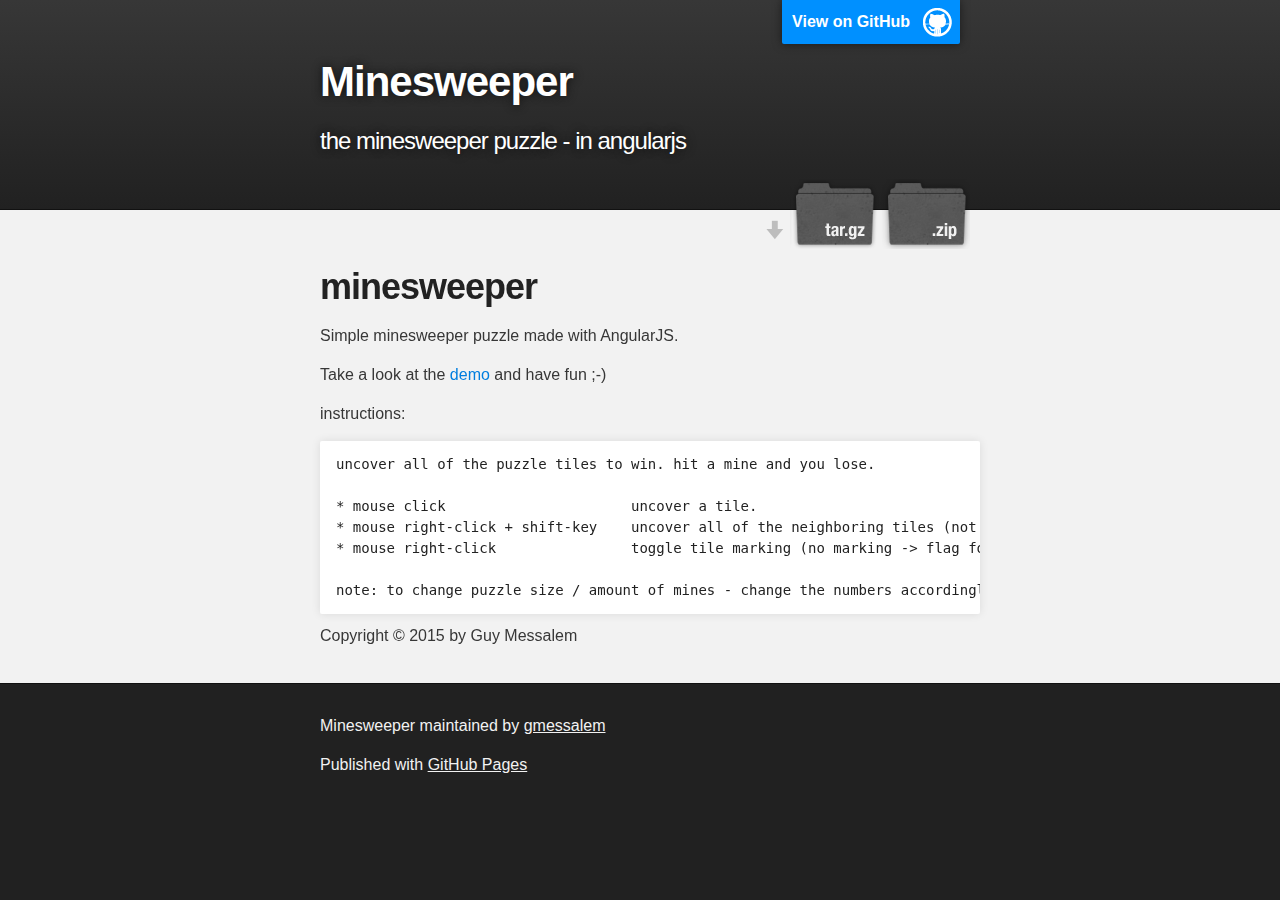
<file: index.html>
<!DOCTYPE html>
<html>

  <head>
    <meta charset='utf-8'>
    <meta http-equiv="X-UA-Compatible" content="chrome=1">
    <meta name="description" content="Minesweeper : the minesweeper puzzle - in angularjs">

    <link rel="stylesheet" type="text/css" media="screen" href="stylesheets/stylesheet.css">

    <title>Minesweeper</title>
  </head>

  <body>

    <!-- HEADER -->
    <div id="header_wrap" class="outer">
        <header class="inner">
          <a id="forkme_banner" href="https://github.com/gmessalem/minesweeper">View on GitHub</a>

          <h1 id="project_title">Minesweeper</h1>
          <h2 id="project_tagline">the minesweeper puzzle - in angularjs</h2>

            <section id="downloads">
              <a class="zip_download_link" href="https://github.com/gmessalem/minesweeper/zipball/master">Download this project as a .zip file</a>
              <a class="tar_download_link" href="https://github.com/gmessalem/minesweeper/tarball/master">Download this project as a tar.gz file</a>
            </section>
        </header>
    </div>

    <!-- MAIN CONTENT -->
    <div id="main_content_wrap" class="outer">
      <section id="main_content" class="inner">
        <h1>
<a id="minesweeper" class="anchor" href="#minesweeper" aria-hidden="true"><span class="octicon octicon-link"></span></a>minesweeper</h1>

<p>Simple minesweeper puzzle made with AngularJS.</p>

<p>Take a look at the <a href="http://rawgit.com/gmessalem/minesweeper/master/app/index.html">demo</a> and have fun ;-)</p>

<p>instructions:</p>

<pre><code>uncover all of the puzzle tiles to win. hit a mine and you lose.

* mouse click                      uncover a tile.
* mouse right-click + shift-key    uncover all of the neighboring tiles (not exposing the flagged tiles).
* mouse right-click                toggle tile marking (no marking -&gt; flag for bomb -&gt; questionable).

note: to change puzzle size / amount of mines - change the numbers accordingly.
</code></pre>

<p>Copyright © 2015 by Guy Messalem</p>
      </section>
    </div>

    <!-- FOOTER  -->
    <div id="footer_wrap" class="outer">
      <footer class="inner">
        <p class="copyright">Minesweeper maintained by <a href="https://github.com/gmessalem">gmessalem</a></p>
        <p>Published with <a href="http://pages.github.com">GitHub Pages</a></p>
      </footer>
    </div>

    

  </body>
</html>
</file>
<file: stylesheets/stylesheet.css>
/*******************************************************************************
Slate Theme for GitHub Pages
by Jason Costello, @jsncostello
*******************************************************************************/

@import url(pygment_trac.css);

/*******************************************************************************
MeyerWeb Reset
*******************************************************************************/

html, body, div, span, applet, object, iframe,
h1, h2, h3, h4, h5, h6, p, blockquote, pre,
a, abbr, acronym, address, big, cite, code,
del, dfn, em, img, ins, kbd, q, s, samp,
small, strike, strong, sub, sup, tt, var,
b, u, i, center,
dl, dt, dd, ol, ul, li,
fieldset, form, label, legend,
table, caption, tbody, tfoot, thead, tr, th, td,
article, aside, canvas, details, embed,
figure, figcaption, footer, header, hgroup,
menu, nav, output, ruby, section, summary,
time, mark, audio, video {
  margin: 0;
  padding: 0;
  border: 0;
  font: inherit;
  vertical-align: baseline;
}

/* HTML5 display-role reset for older browsers */
article, aside, details, figcaption, figure,
footer, header, hgroup, menu, nav, section {
  display: block;
}

ol, ul {
  list-style: none;
}

table {
  border-collapse: collapse;
  border-spacing: 0;
}

/*******************************************************************************
Theme Styles
*******************************************************************************/

body {
  box-sizing: border-box;
  color:#373737;
  background: #212121;
  font-size: 16px;
  font-family: 'Myriad Pro', Calibri, Helvetica, Arial, sans-serif;
  line-height: 1.5;
  -webkit-font-smoothing: antialiased;
}

h1, h2, h3, h4, h5, h6 {
  margin: 10px 0;
  font-weight: 700;
  color:#222222;
  font-family: 'Lucida Grande', 'Calibri', Helvetica, Arial, sans-serif;
  letter-spacing: -1px;
}

h1 {
  font-size: 36px;
  font-weight: 700;
}

h2 {
  padding-bottom: 10px;
  font-size: 32px;
  background: url('../images/bg_hr.png') repeat-x bottom;
}

h3 {
  font-size: 24px;
}

h4 {
  font-size: 21px;
}

h5 {
  font-size: 18px;
}

h6 {
  font-size: 16px;
}

p {
  margin: 10px 0 15px 0;
}

footer p {
  color: #f2f2f2;
}

a {
  text-decoration: none;
  color: #007edf;
  text-shadow: none;

  transition: color 0.5s ease;
  transition: text-shadow 0.5s ease;
  -webkit-transition: color 0.5s ease;
  -webkit-transition: text-shadow 0.5s ease;
  -moz-transition: color 0.5s ease;
  -moz-transition: text-shadow 0.5s ease;
  -o-transition: color 0.5s ease;
  -o-transition: text-shadow 0.5s ease;
  -ms-transition: color 0.5s ease;
  -ms-transition: text-shadow 0.5s ease;
}

a:hover, a:focus {text-decoration: underline;}

footer a {
  color: #F2F2F2;
  text-decoration: underline;
}

em {
  font-style: italic;
}

strong {
  font-weight: bold;
}

img {
  position: relative;
  margin: 0 auto;
  max-width: 739px;
  padding: 5px;
  margin: 10px 0 10px 0;
  border: 1px solid #ebebeb;

  box-shadow: 0 0 5px #ebebeb;
  -webkit-box-shadow: 0 0 5px #ebebeb;
  -moz-box-shadow: 0 0 5px #ebebeb;
  -o-box-shadow: 0 0 5px #ebebeb;
  -ms-box-shadow: 0 0 5px #ebebeb;
}

p img {
  display: inline;
  margin: 0;
  padding: 0;
  vertical-align: middle;
  text-align: center;
  border: none;
}

pre, code {
  width: 100%;
  color: #222;
  background-color: #fff;

  font-family: Monaco, "Bitstream Vera Sans Mono", "Lucida Console", Terminal, monospace;
  font-size: 14px;

  border-radius: 2px;
  -moz-border-radius: 2px;
  -webkit-border-radius: 2px;
}

pre {
  width: 100%;
  padding: 10px;
  box-shadow: 0 0 10px rgba(0,0,0,.1);
  overflow: auto;
}

code {
  padding: 3px;
  margin: 0 3px;
  box-shadow: 0 0 10px rgba(0,0,0,.1);
}

pre code {
  display: block;
  box-shadow: none;
}

blockquote {
  color: #666;
  margin-bottom: 20px;
  padding: 0 0 0 20px;
  border-left: 3px solid #bbb;
}


ul, ol, dl {
  margin-bottom: 15px
}

ul {
  list-style-position: inside;
  list-style: disc;
  padding-left: 20px;
}

ol {
  list-style-position: inside;
  list-style: decimal;
  padding-left: 20px;
}

dl dt {
  font-weight: bold;
}

dl dd {
  padding-left: 20px;
  font-style: italic;
}

dl p {
  padding-left: 20px;
  font-style: italic;
}

hr {
  height: 1px;
  margin-bottom: 5px;
  border: none;
  background: url('../images/bg_hr.png') repeat-x center;
}

table {
  border: 1px solid #373737;
  margin-bottom: 20px;
  text-align: left;
 }

th {
  font-family: 'Lucida Grande', 'Helvetica Neue', Helvetica, Arial, sans-serif;
  padding: 10px;
  background: #373737;
  color: #fff;
 }

td {
  padding: 10px;
  border: 1px solid #373737;
 }

form {
  background: #f2f2f2;
  padding: 20px;
}

/*******************************************************************************
Full-Width Styles
*******************************************************************************/

.outer {
  width: 100%;
}

.inner {
  position: relative;
  max-width: 640px;
  padding: 20px 10px;
  margin: 0 auto;
}

#forkme_banner {
  display: block;
  position: absolute;
  top:0;
  right: 10px;
  z-index: 10;
  padding: 10px 50px 10px 10px;
  color: #fff;
  background: url('../images/blacktocat.png') #0090ff no-repeat 95% 50%;
  font-weight: 700;
  box-shadow: 0 0 10px rgba(0,0,0,.5);
  border-bottom-left-radius: 2px;
  border-bottom-right-radius: 2px;
}

#header_wrap {
  background: #212121;
  background: -moz-linear-gradient(top, #373737, #212121);
  background: -webkit-linear-gradient(top, #373737, #212121);
  background: -ms-linear-gradient(top, #373737, #212121);
  background: -o-linear-gradient(top, #373737, #212121);
  background: linear-gradient(top, #373737, #212121);
}

#header_wrap .inner {
  padding: 50px 10px 30px 10px;
}

#project_title {
  margin: 0;
  color: #fff;
  font-size: 42px;
  font-weight: 700;
  text-shadow: #111 0px 0px 10px;
}

#project_tagline {
  color: #fff;
  font-size: 24px;
  font-weight: 300;
  background: none;
  text-shadow: #111 0px 0px 10px;
}

#downloads {
  position: absolute;
  width: 210px;
  z-index: 10;
  bottom: -40px;
  right: 0;
  height: 70px;
  background: url('../images/icon_download.png') no-repeat 0% 90%;
}

.zip_download_link {
  display: block;
  float: right;
  width: 90px;
  height:70px;
  text-indent: -5000px;
  overflow: hidden;
  background: url(../images/sprite_download.png) no-repeat bottom left;
}

.tar_download_link {
  display: block;
  float: right;
  width: 90px;
  height:70px;
  text-indent: -5000px;
  overflow: hidden;
  background: url(../images/sprite_download.png) no-repeat bottom right;
  margin-left: 10px;
}

.zip_download_link:hover {
  background: url(../images/sprite_download.png) no-repeat top left;
}

.tar_download_link:hover {
  background: url(../images/sprite_download.png) no-repeat top right;
}

#main_content_wrap {
  background: #f2f2f2;
  border-top: 1px solid #111;
  border-bottom: 1px solid #111;
}

#main_content {
  padding-top: 40px;
}

#footer_wrap {
  background: #212121;
}



/*******************************************************************************
Small Device Styles
*******************************************************************************/

@media screen and (max-width: 480px) {
  body {
    font-size:14px;
  }

  #downloads {
    display: none;
  }

  .inner {
    min-width: 320px;
    max-width: 480px;
  }

  #project_title {
  font-size: 32px;
  }

  h1 {
    font-size: 28px;
  }

  h2 {
    font-size: 24px;
  }

  h3 {
    font-size: 21px;
  }

  h4 {
    font-size: 18px;
  }

  h5 {
    font-size: 14px;
  }

  h6 {
    font-size: 12px;
  }

  code, pre {
    min-width: 320px;
    max-width: 480px;
    font-size: 11px;
  }

}
</file>
